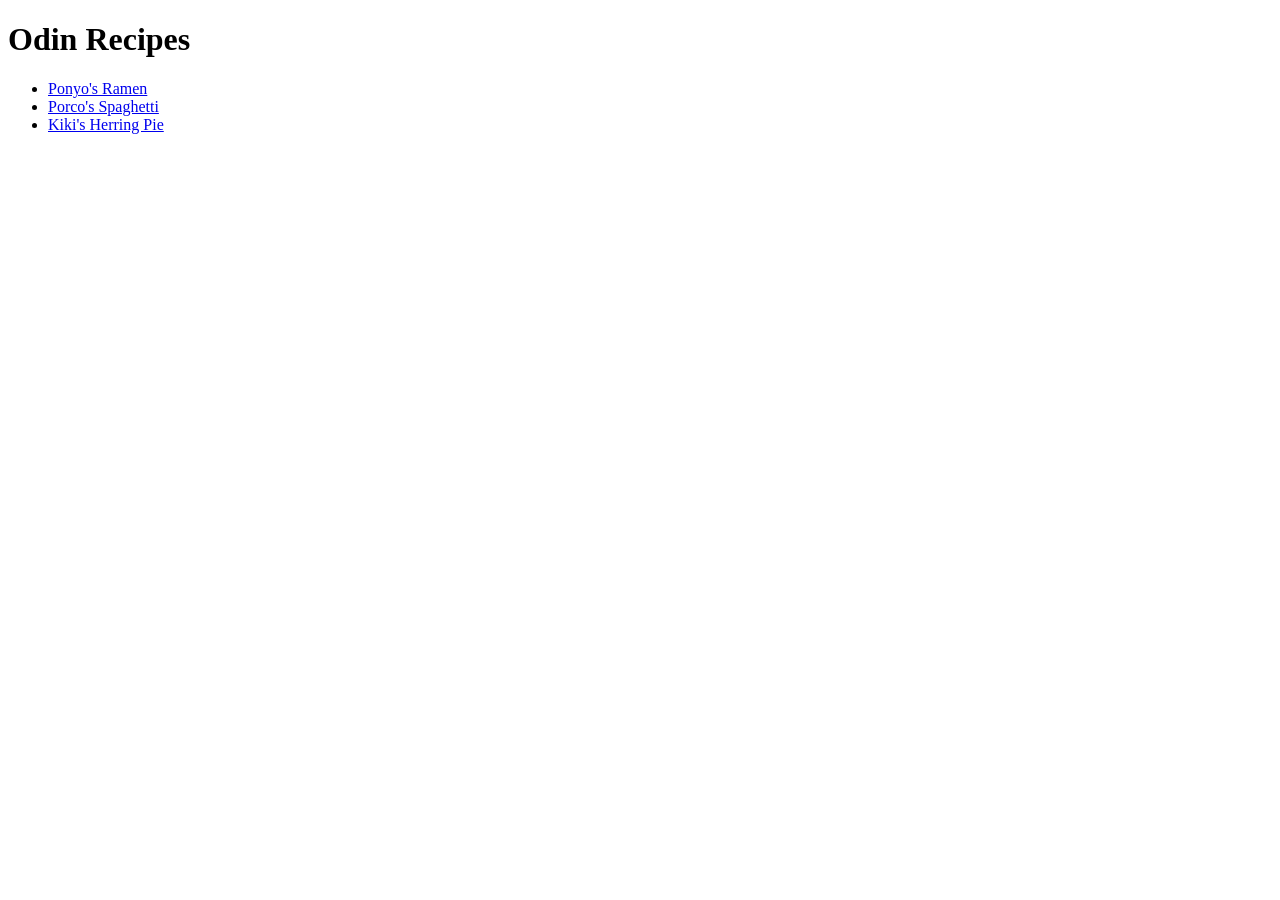
<file: index.html>
<!DOCTYPE html>
<html lang="en">
<head>
    <meta charset="UTF-8">
    <meta name="viewport" content="width=device-width, initial-scale=1.0">
    <title>My Ghibli Recipes</title>
</head>
<body>

    <h1>Odin Recipes</h1>

<ul>
    <li><a href="recipes/ponyos-ramen.html">Ponyo's Ramen</a></li>
    <li><a href="recipes/porcos-spaghetti.html">Porco's Spaghetti</a></li>
    <li><a href="recipes/kikis-herring-pie.html">Kiki's Herring Pie</a></li>
</ul>

</body>
</html>
</file>
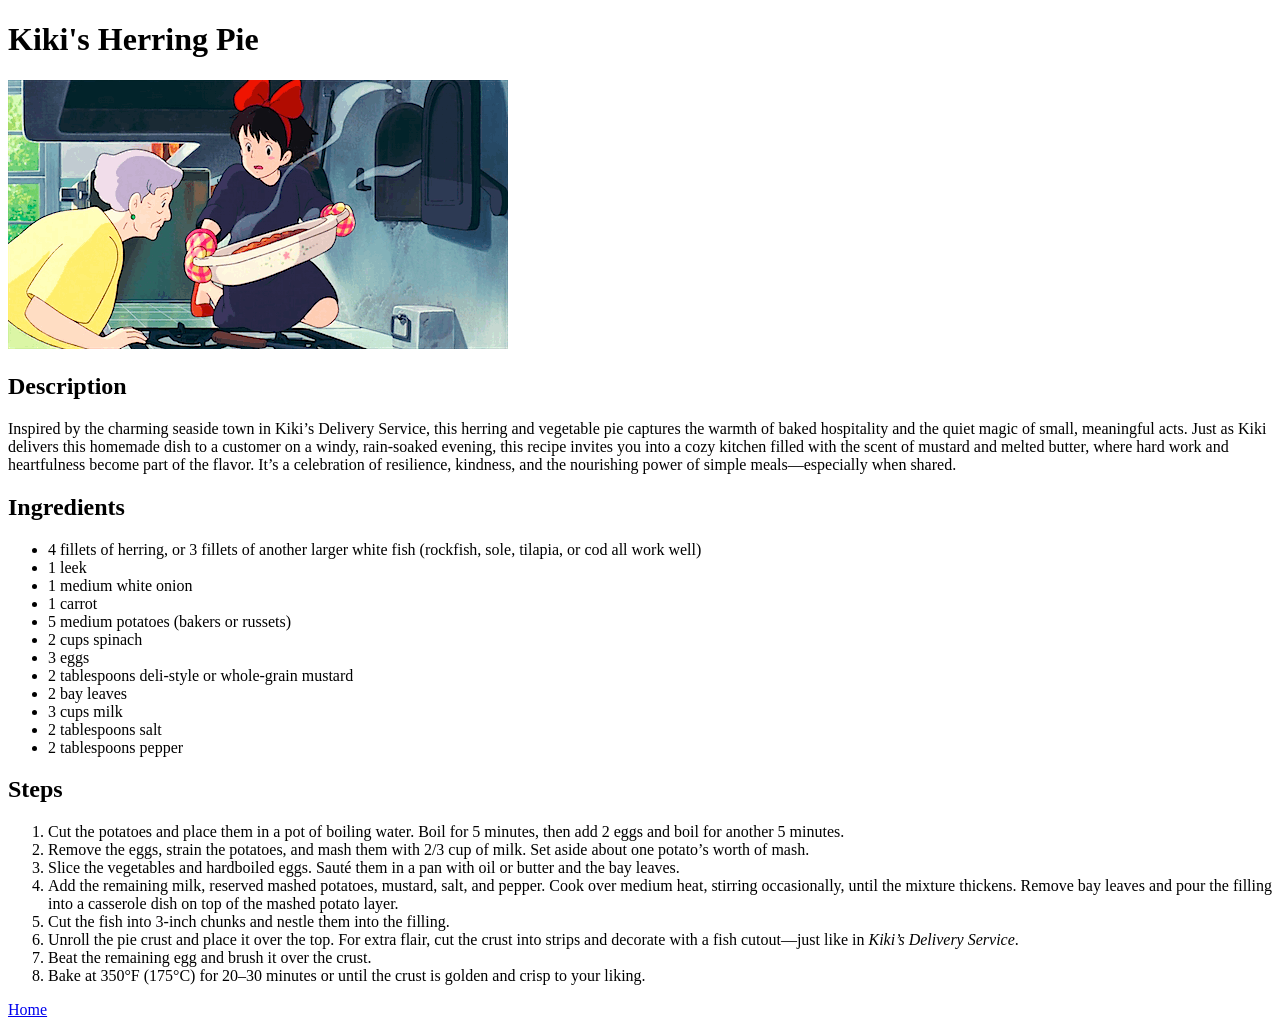
<file: recipes/kikis-herring-pie.html>
<!DOCTYPE html>
<html lang="en">
<head>
    <meta charset="UTF-8">
    <meta name="viewport" content="width=device-width, initial-scale=1.0">
    <title>Kiki's Herring Pie</title>
</head>
<body>
    <h1>Kiki's Herring Pie</h1>
    <img src="../images/Kiki/kikispie.gif" alt="Kiki's Pie Gif">
    
    <h2>Description</h2>

    <p>Inspired by the charming seaside town in Kiki’s Delivery Service, this
        herring and vegetable pie captures the warmth of baked hospitality and
        the quiet magic of small, meaningful acts. Just as Kiki delivers this
        homemade dish to a customer on a windy, rain-soaked evening, this recipe
        invites you into a cozy kitchen filled with the scent of mustard and
        melted butter, where hard work and heartfulness become part of the
        flavor. It’s a celebration of resilience, kindness, and the nourishing
        power of simple meals—especially when shared.</p>

    <h2>Ingredients</h2>

    <ul>
        <li>4 fillets of herring, or 3 fillets of another larger white fish
            (rockfish, sole, tilapia, or cod all work well)</li>
        <li>1 leek</li>
        <li>1 medium white onion</li>
        <li>1 carrot</li>
        <li>5 medium potatoes (bakers or russets)</li>
        <li>2 cups spinach</li>
        <li>3 eggs</li>
        <li>2 tablespoons deli-style or whole-grain mustard</li>
        <li>2 bay leaves</li>
        <li>3 cups milk</li>
        <li>2 tablespoons salt</li>
        <li>2 tablespoons pepper</li>
        
    </ul>

    <h2>Steps</h2>
    <ol>
        <li>Cut the potatoes and place them in a pot of boiling water.  
            Boil for 5 minutes, then add 2 eggs and boil for another  
            5 minutes.</li>
      
        <li>Remove the eggs, strain the potatoes, and mash them with  
            2/3 cup of milk. Set aside about one potato’s worth of mash.</li>
      
        <li>Slice the vegetables and hardboiled eggs. Sauté them in a  
            pan with oil or butter and the bay leaves.</li>
      
        <li>Add the remaining milk, reserved mashed potatoes, mustard,  
            salt, and pepper. Cook over medium heat, stirring  
            occasionally, until the mixture thickens. Remove bay leaves  
            and pour the filling into a casserole dish on top of the  
            mashed potato layer.</li>
      
        <li>Cut the fish into 3-inch chunks and nestle them into  
            the filling.</li>
      
        <li>Unroll the pie crust and place it over the top. For extra  
            flair, cut the crust into strips and decorate with a fish  
            cutout—just like in <em>Kiki’s Delivery Service</em>.</li>
      
        <li>Beat the remaining egg and brush it over the crust.</li>
      
        <li>Bake at 350°F (175°C) for 20–30 minutes or until the crust  
            is golden and crisp to your liking.</li>
      </ol>

    <a href="../index.html">Home</a>
</body>
</html>
</file>
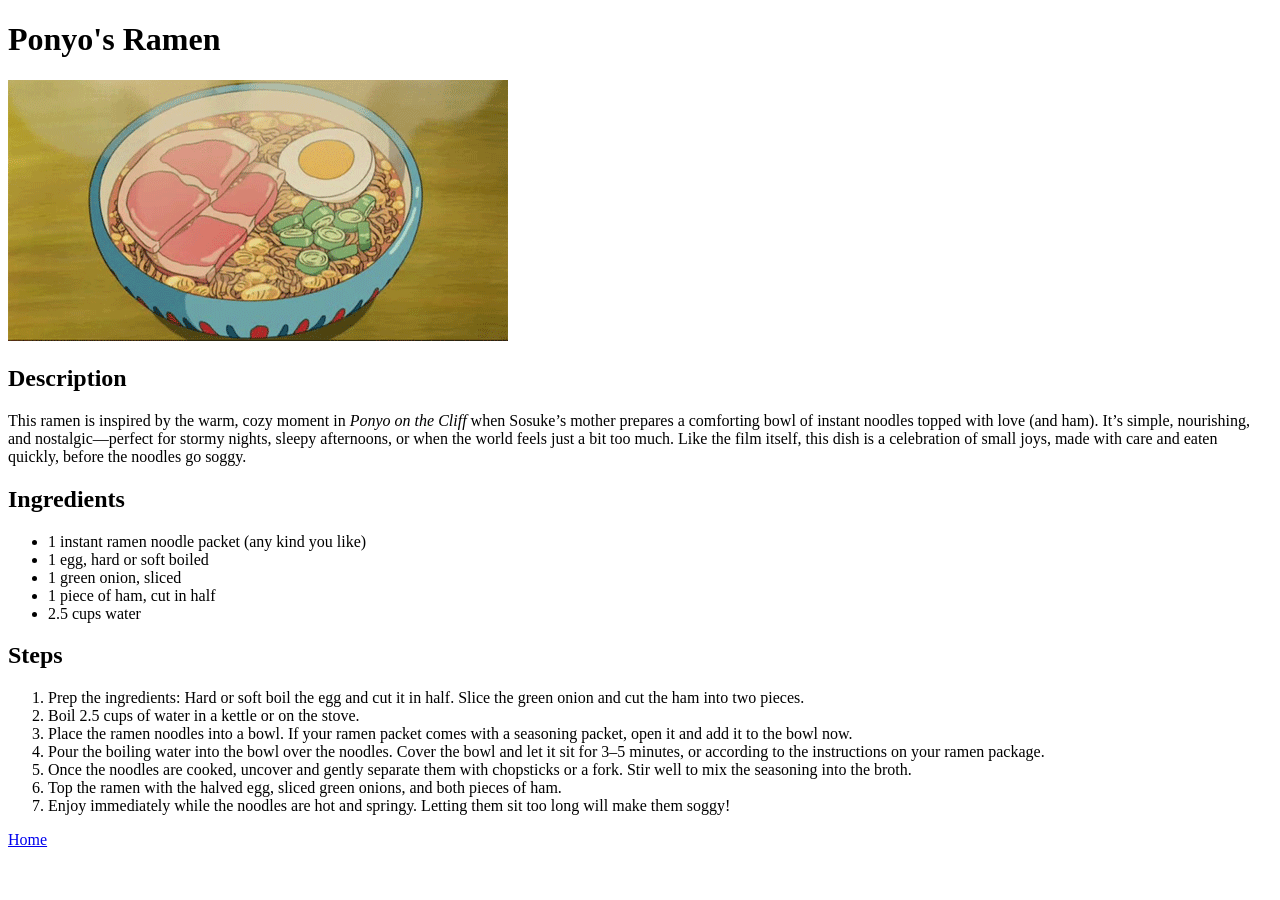
<file: recipes/ponyos-ramen.html>
<!DOCTYPE html>
<html lang="en">
<head>
    <meta charset="UTF-8">
    <meta name="viewport" content="width=device-width, initial-scale=1.0">
    <title>Ponyo's Ramen</title>
</head>
<body>

    <h1>Ponyo's Ramen</h1>
    <img src="../images/Ponyo/ponyos-ramen.webp" alt="Ponyo's Ramen Gif">

    <h2>Description</h2>
    <p>
        This ramen is inspired by the warm, cozy moment in <em>Ponyo on the  
        Cliff</em> when Sosuke’s mother prepares a comforting bowl of instant  
        noodles topped with love (and ham). It’s simple, nourishing, and  
        nostalgic—perfect for stormy nights, sleepy afternoons, or when the  
        world feels just a bit too much. Like the film itself, this dish is a  
        celebration of small joys, made with care and eaten quickly, before  
        the noodles go soggy.
      </p>


    <h2>Ingredients</h2>

    <ul>
        <li>1 instant ramen noodle packet (any kind you like)</li>
        <li>1 egg, hard or soft boiled</li>
        <li>1 green onion, sliced</li>
        <li>1 piece of ham, cut in half</li>
        <li>2.5 cups water</li>
      </ul>

    <h2>Steps</h2>

<ol>
  <li>Prep the ingredients: Hard or soft boil the egg and cut it  
      in half. Slice the green onion and cut the ham into two  
      pieces.</li>

  <li>Boil 2.5 cups of water in a kettle or on the stove.</li>

  <li>Place the ramen noodles into a bowl. If your ramen packet  
      comes with a seasoning packet, open it and add it to the  
      bowl now.</li>

  <li>Pour the boiling water into the bowl over the noodles. Cover  
      the bowl and let it sit for 3–5 minutes, or according to  
      the instructions on your ramen package.</li>

  <li>Once the noodles are cooked, uncover and gently separate  
      them with chopsticks or a fork. Stir well to mix the  
      seasoning into the broth.</li>

  <li>Top the ramen with the halved egg, sliced green onions,  
      and both pieces of ham.</li>

  <li>Enjoy immediately while the noodles are hot and springy.  
      Letting them sit too long will make them soggy!</li>
</ol>


    <a href="../index.html">Home</a>

</body>
</html>
</file>
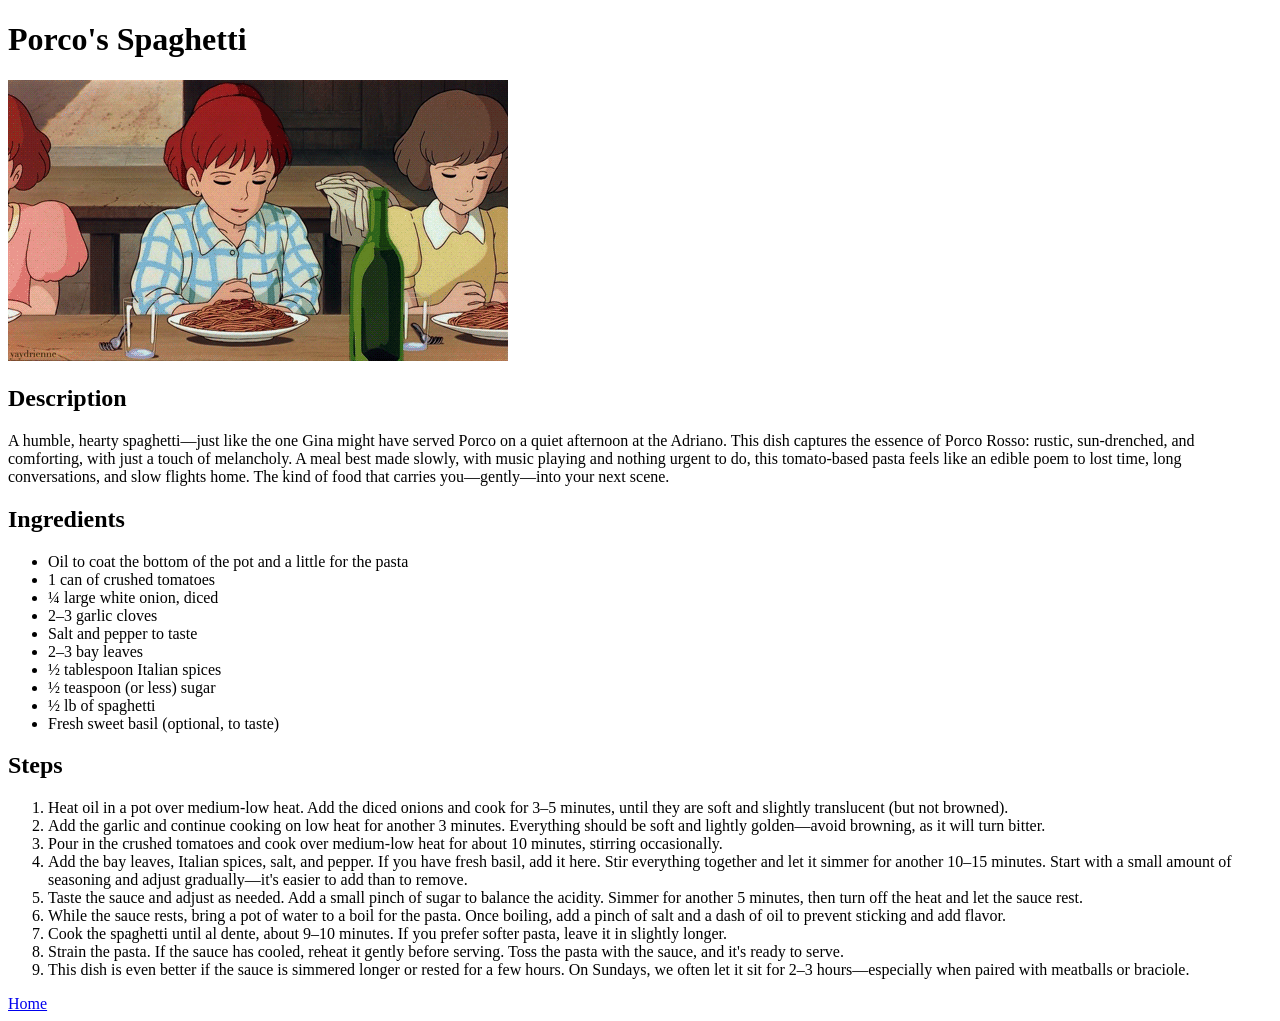
<file: recipes/porcos-spaghetti.html>
<!DOCTYPE html>
<html lang="en">
<head>
    <meta charset="UTF-8">
    <meta name="viewport" content="width=device-width, initial-scale=1.0">
    <title>Porco's Spaghetti</title>
</head>
<body>
    <h1>Porco's Spaghetti</h1>
    <img src="../images/Porco/porcospaghetti.gif" alt="Porco's Spaghetti Gif">
    
    <h2>Description</h2>
    <p>A humble, hearty spaghetti—just like the one Gina might have served
        Porco on a quiet afternoon at the Adriano. This dish captures the
        essence of Porco Rosso: rustic, sun-drenched, and comforting, with
        just a touch of melancholy. A meal best made slowly, with music
        playing and nothing urgent to do, this tomato-based pasta feels like
        an edible poem to lost time, long conversations, and slow flights
        home. The kind of food that carries you—gently—into your next scene.</p>

    <h2>Ingredients</h2>
    <ul>
        <li>Oil to coat the bottom of the pot and a little for the pasta</li>
        <li>1 can of crushed tomatoes</li>
        <li>¼ large white onion, diced</li>
        <li>2–3 garlic cloves</li>
        <li>Salt and pepper to taste</li>
        <li>2–3 bay leaves</li>
        <li>½ tablespoon Italian spices</li>
        <li>½ teaspoon (or less) sugar</li>
        <li>½ lb of spaghetti</li>
        <li>Fresh sweet basil (optional, to taste)</li>
      </ul>
      


    <h2>Steps</h2>

    <ol>
        <li>Heat oil in a pot over medium-low heat. Add the diced onions and  
            cook for 3–5 minutes, until they are soft and slightly translucent  
            (but not browned).</li>
      
        <li>Add the garlic and continue cooking on low heat for another  
            3 minutes. Everything should be soft and lightly golden—avoid  
            browning, as it will turn bitter.</li>
      
        <li>Pour in the crushed tomatoes and cook over medium-low heat  
            for about 10 minutes, stirring occasionally.</li>
      
        <li>Add the bay leaves, Italian spices, salt, and pepper. If you have  
            fresh basil, add it here. Stir everything together and let it  
            simmer for another 10–15 minutes. Start with a small amount of  
            seasoning and adjust gradually—it's easier to add than to remove.</li>
      
        <li>Taste the sauce and adjust as needed. Add a small pinch of sugar  
            to balance the acidity. Simmer for another 5 minutes, then turn  
            off the heat and let the sauce rest.</li>
      
        <li>While the sauce rests, bring a pot of water to a boil for the  
            pasta. Once boiling, add a pinch of salt and a dash of oil to  
            prevent sticking and add flavor.</li>
      
        <li>Cook the spaghetti until al dente, about 9–10 minutes. If you  
            prefer softer pasta, leave it in slightly longer.</li>
      
        <li>Strain the pasta. If the sauce has cooled, reheat it gently  
            before serving. Toss the pasta with the sauce, and it's ready  
            to serve.</li>
      
        <li>This dish is even better if the sauce is simmered longer or  
            rested for a few hours. On Sundays, we often let it sit for  
            2–3 hours—especially when paired with meatballs or braciole.</li>
      </ol>

    <a href="../index.html">Home</a>

</body>
</html>
</file>
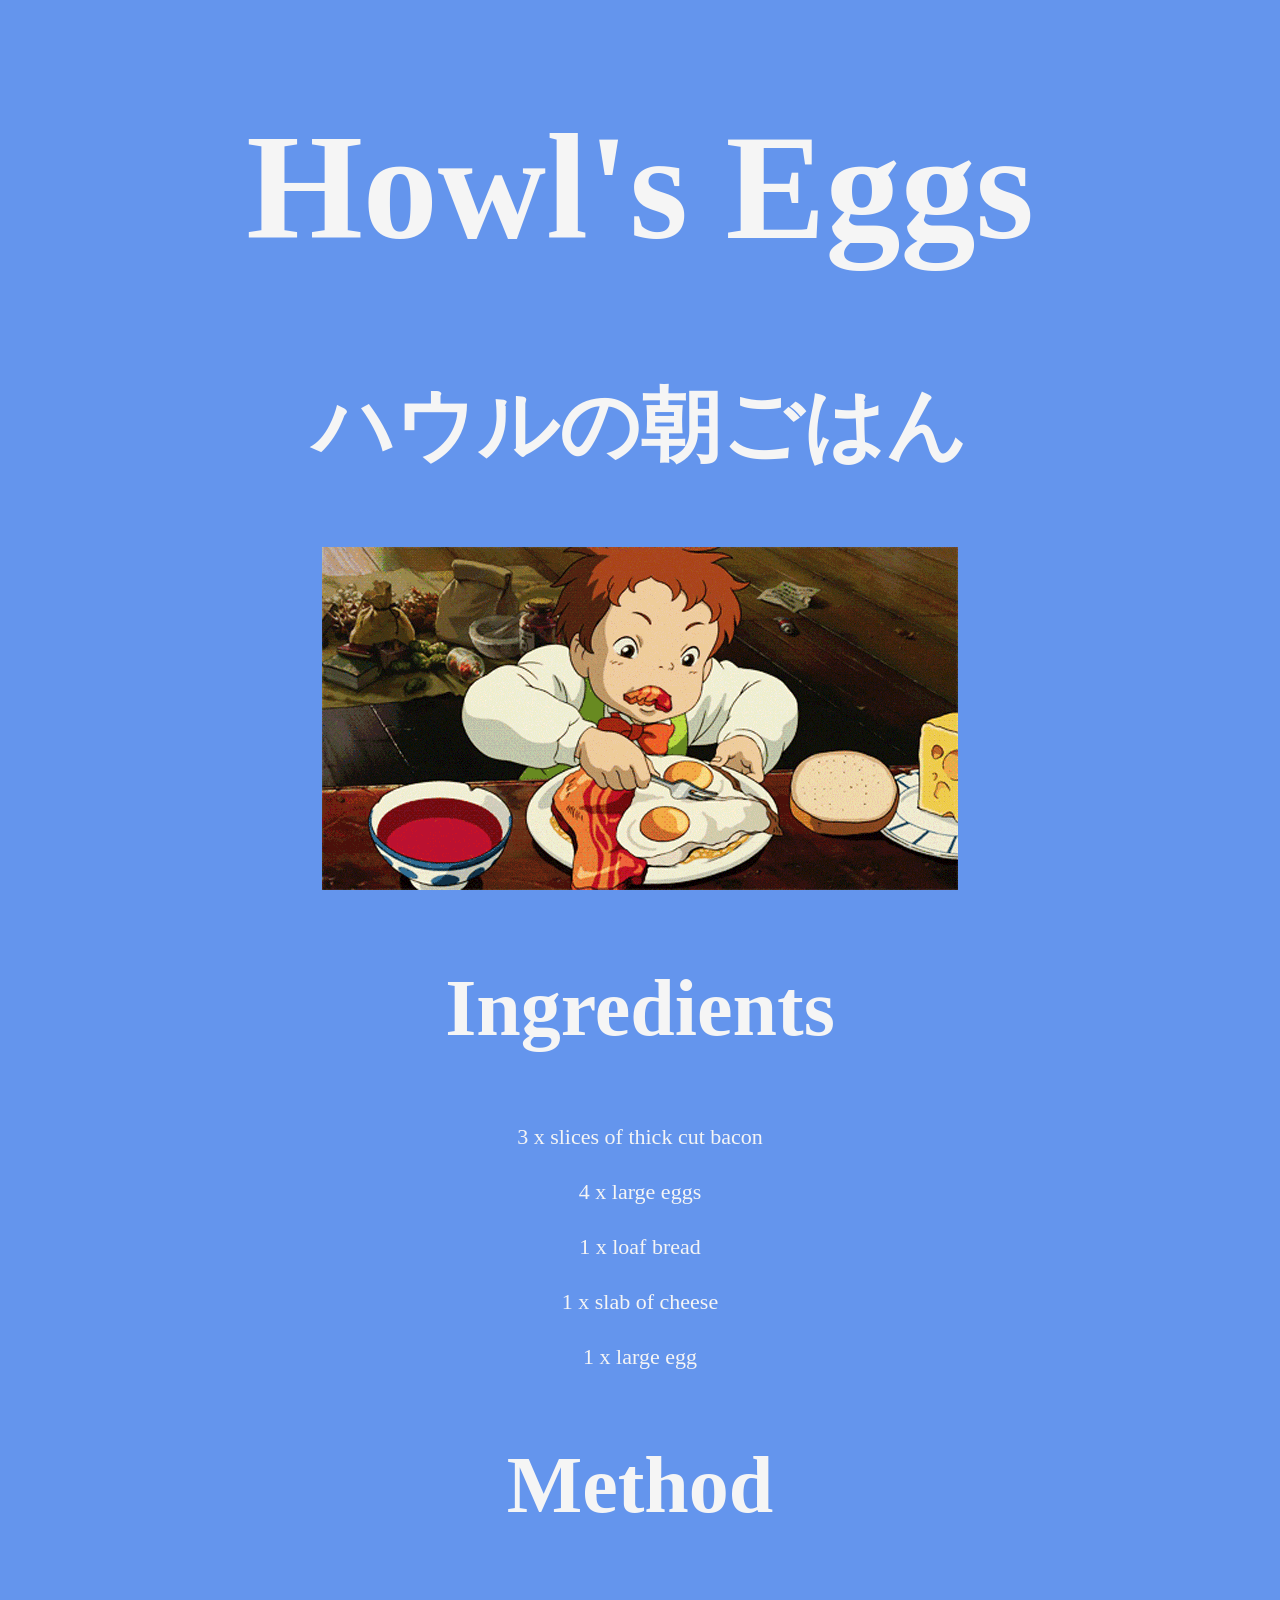
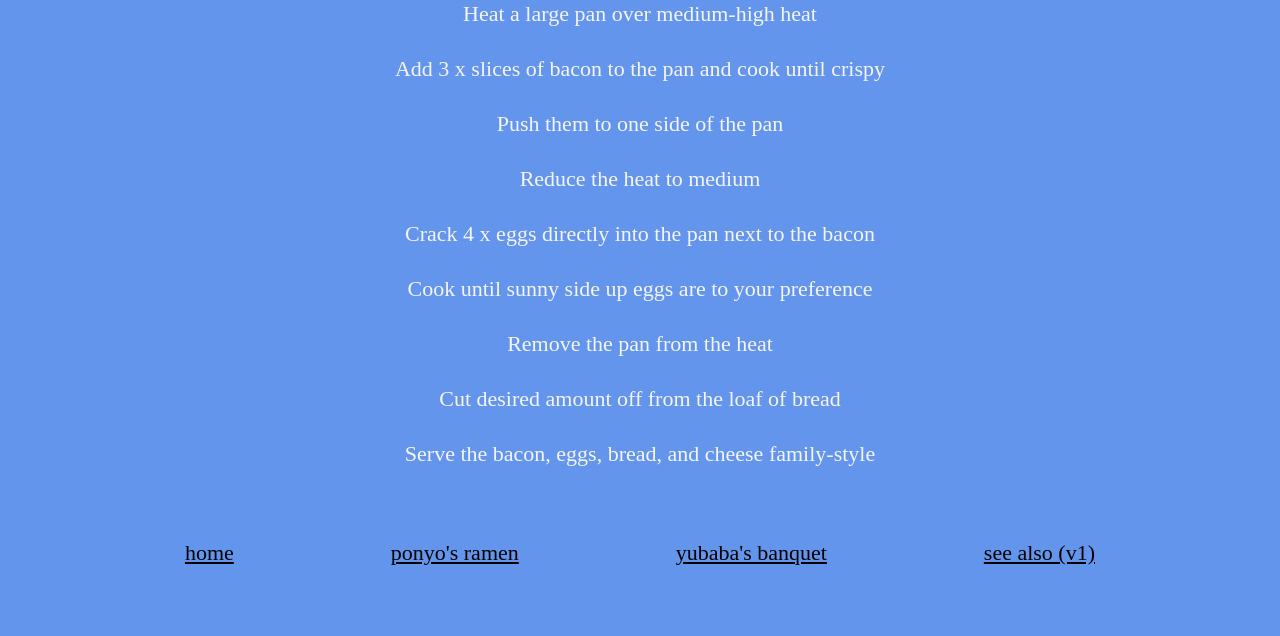
<file: recipes/howls_eggs/howls_eggs.html>
<!DOCTYPE html>
<html lang="en">
<head>
    <meta charset="UTF-8">
    <meta http-equiv="X-UA-Compatible" content="IE=edge">
    <meta name="viewport" content="width=device-width, initial-scale=1.0">
    <title>Howl's Eggs Recipe</title>
    <link rel="stylesheet" href="../howls_eggs/howls_eggs.css">
</head>
<body>

<h1>Howl's Eggs</h1>

<h2>ハウルの朝ごはん</h2>

<img src="../../images/howlseggsgif.gif">

<h2>Ingredients</h2>

<p>3 x slices of thick cut bacon</p>
<p>4 x large eggs</p>
<p>1 x loaf bread</p>
<p>1 x slab of cheese</p>
<p>1 x large egg</p>

<h2>Method</h2>

<p>Heat a large pan over medium-high heat</p>
<p>Add 3 x slices of bacon to the pan and cook until crispy</p>
<p>Push them to one side of the pan</p>
<p>Reduce the heat to medium</p>
<p>Crack 4 x eggs directly into the pan next to the bacon</p>
<p>Cook until sunny side up eggs are to your preference</p>
<p>Remove the pan from the heat</p>
<p>Cut desired amount off from the loaf of bread</p>
<p>Serve the bacon, eggs, bread, and cheese family-style</p>

    <footer class="footer">

        <div><a href="../../index.html">home</a></div>
        <div><a href="../ponyos_ramen/ponyos_ramen.html">ponyo's ramen</a></div>
       <div><a href="../yubabas_banquet/yubaba.html">yubaba's banquet</a></div> 
       <div><a href="https://masonmarcobello.github.io/odin-recipes/recipes/ponyosramen.html">see also (v1)</a></div>

    </footer>
    
</body>
</html>
</file>
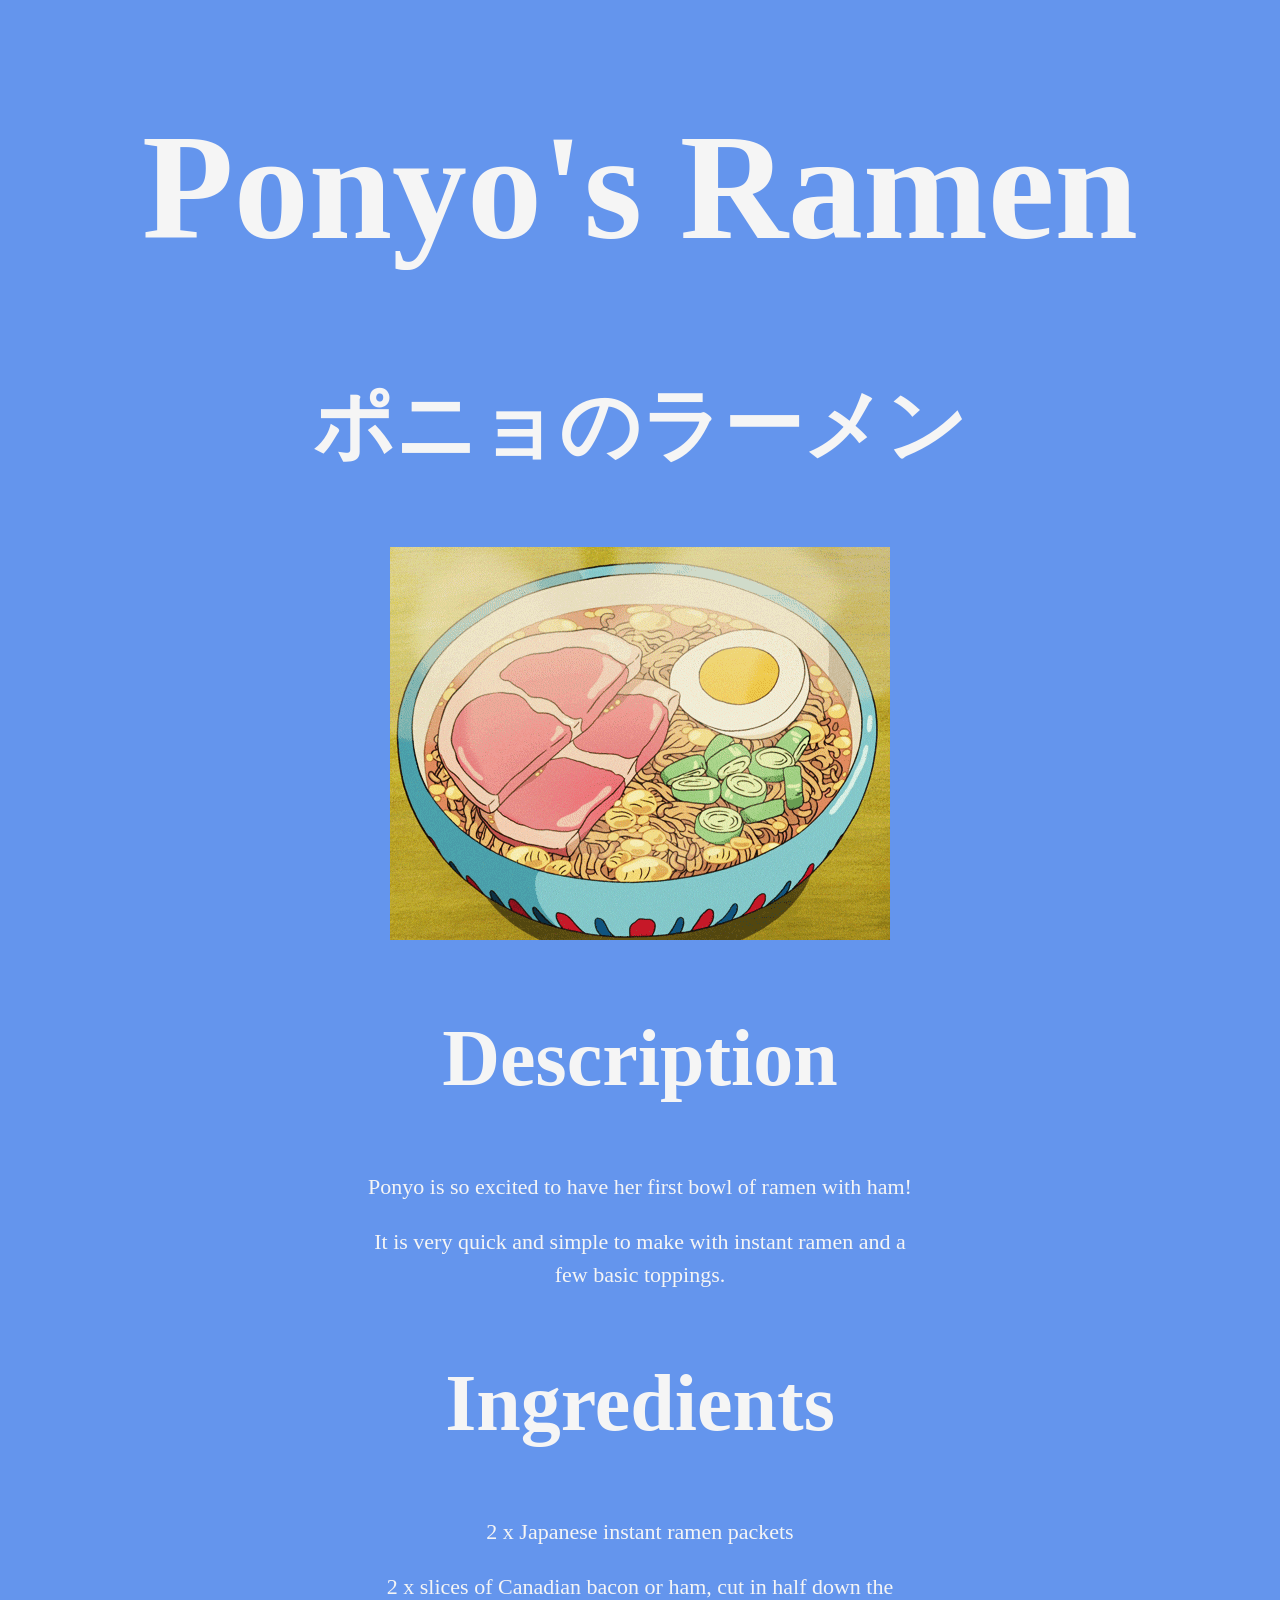
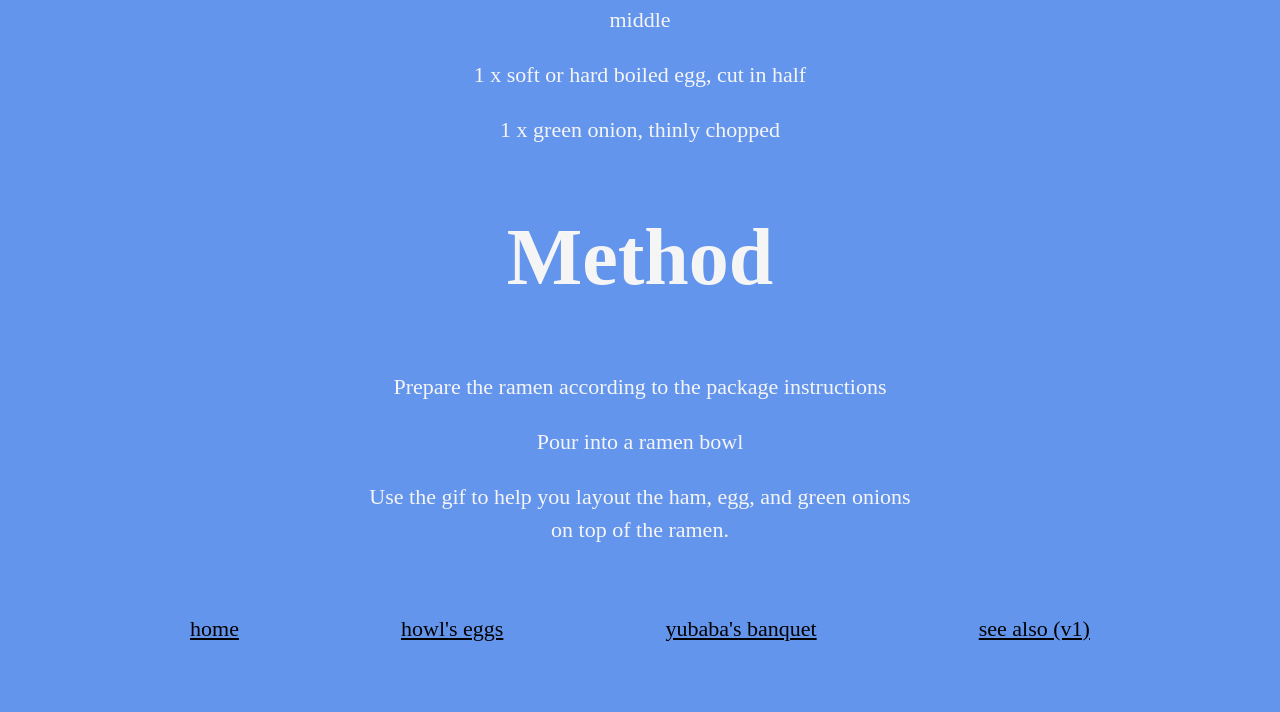
<file: recipes/ponyos_ramen/ponyos_ramen.html>
<!DOCTYPE html>
<html lang="en">
<head>
    <meta charset="UTF-8">
    <meta http-equiv="X-UA-Compatible" content="IE=edge">
    <meta name="viewport" content="width=device-width, initial-scale=1.0">
    <title>Ponyo's Ramen Recipe</title>
    <link rel="stylesheet" href="../ponyos_ramen/ponyo.css">

</head>
<body>
    <h1>Ponyo's Ramen</h1>
    <h2>ポニョのラーメン</h2>

    <img src="../../images/Ponyo_Ramen_gif.gif">

    <h2> Description</h2>
    <p>Ponyo is so excited to have her first bowl of ramen with ham!</p>
      <p>It is very quick and simple to make with instant ramen and a few basic toppings.</p>

        <h2>Ingredients</h2>
        
            <p>2 x Japanese instant ramen packets</p>
            <p>2 x slices of Canadian bacon or ham, cut in half down the middle</p>
            <p>1 x soft or hard boiled egg, cut in half</p>
            <p>1 x green onion, thinly chopped</p>

        <h2>Method</h2>

            <p>Prepare the ramen according to the package instructions</p>
            <p>Pour into a ramen bowl</p>  
            <p>Use the gif to help you layout the ham, egg, and green onions on top of the ramen.</p> 

    <footer class="footer">

        <div><a href="../../index.html">home</a></div>
        <div><a href="../howls_eggs/howls_eggs.html">howl's eggs</a></div>
       <div><a href="../yubabas_banquet/yubaba.html">yubaba's banquet</a></div> 
       <div><a href="https://masonmarcobello.github.io/odin-recipes/recipes/ponyosramen.html">see also (v1)</a></div>

    </footer>


</body>
</html>
</file>
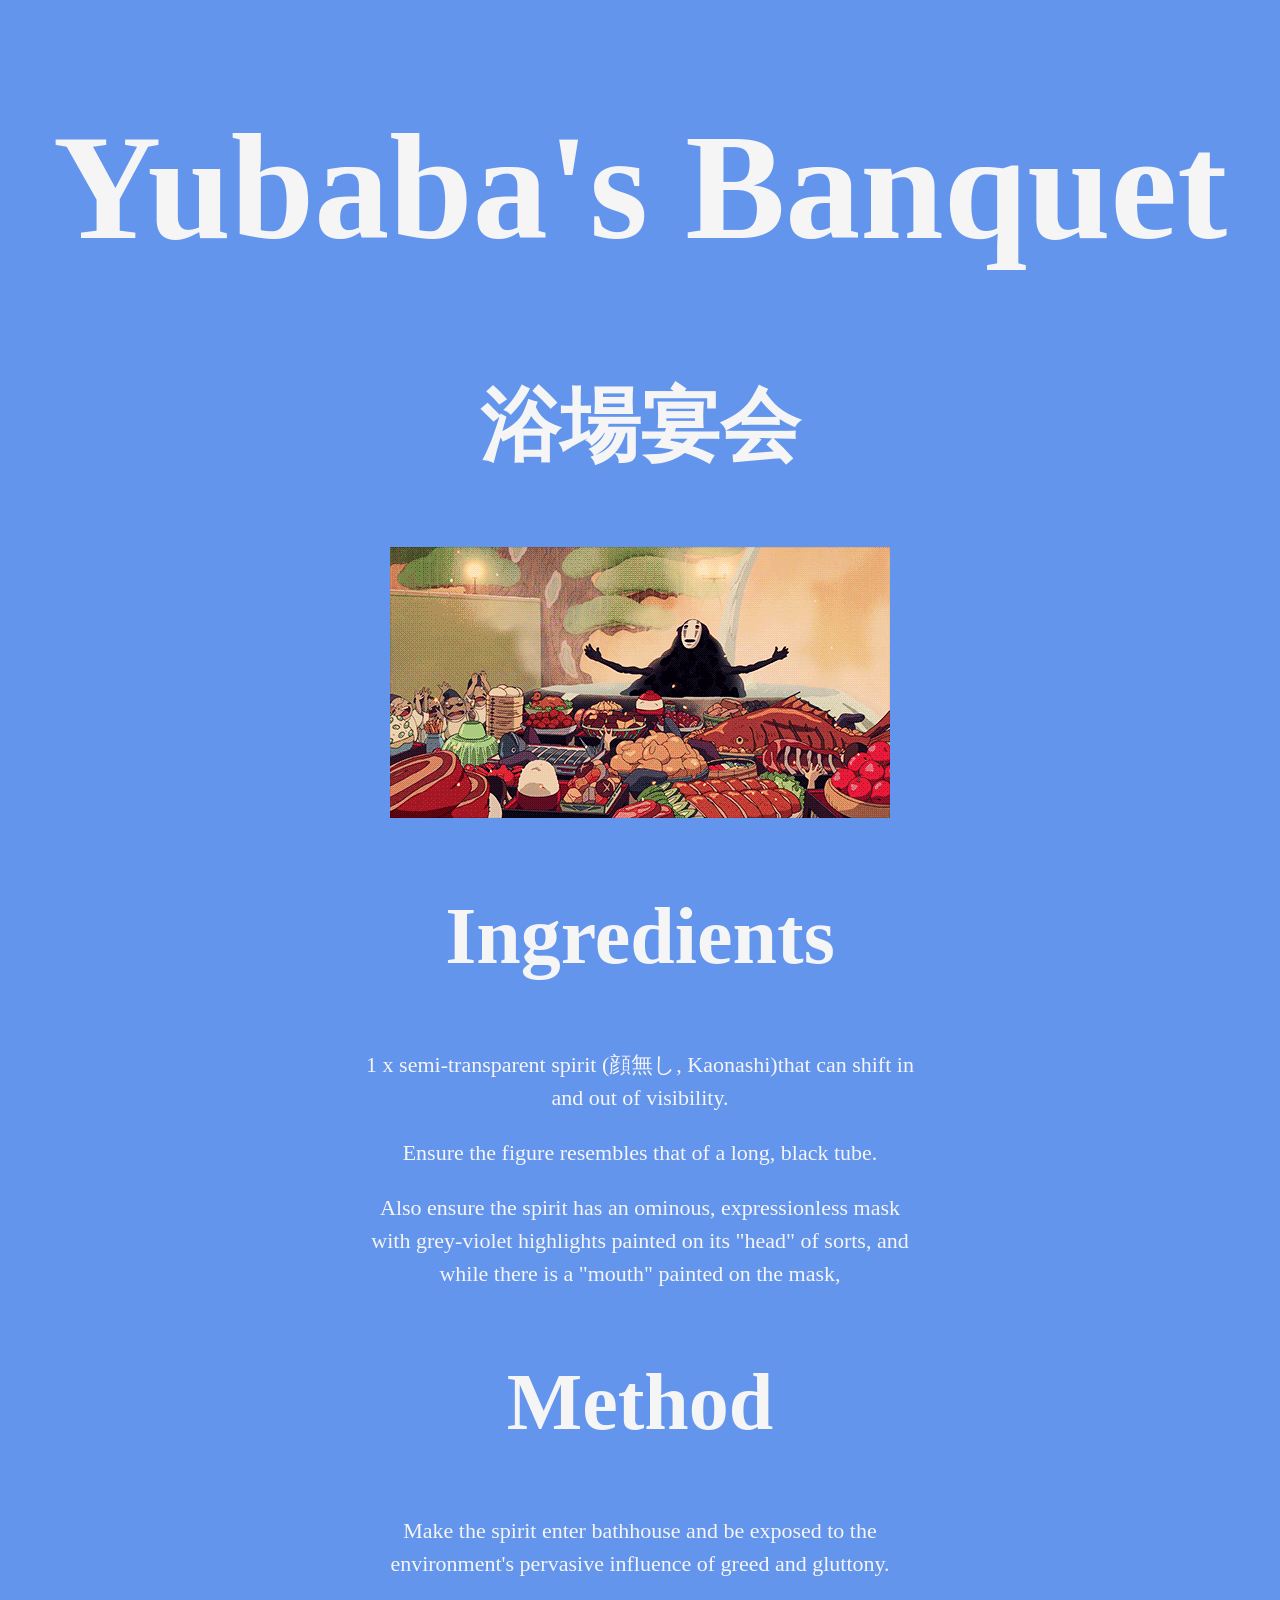
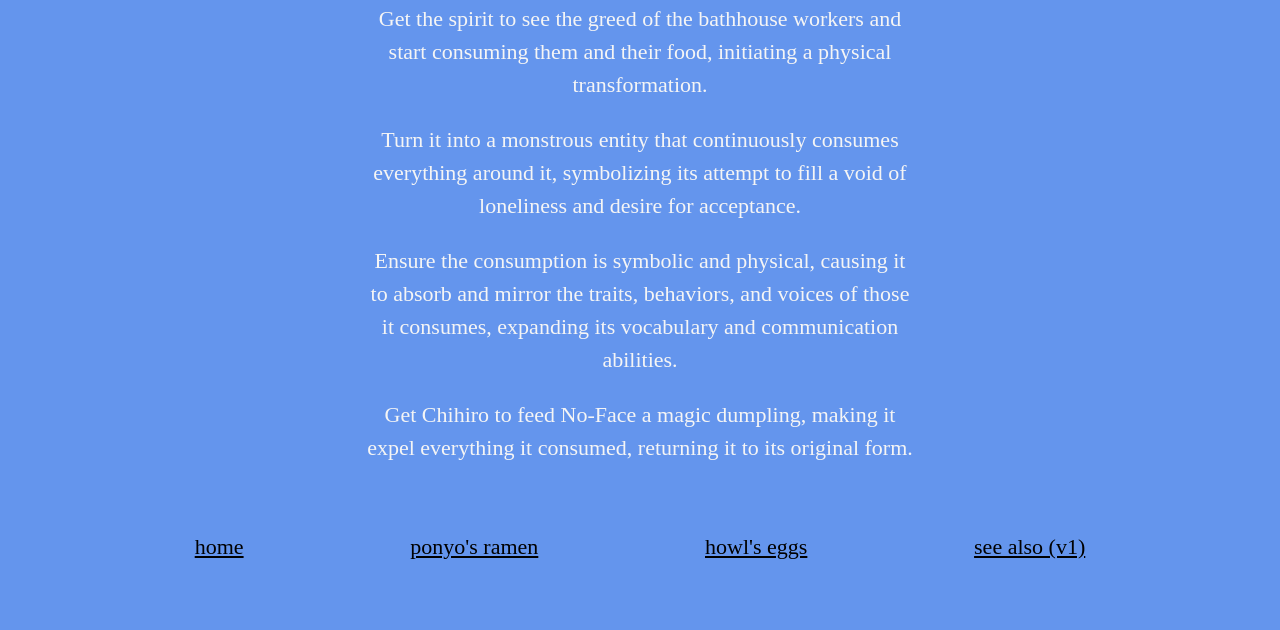
<file: recipes/yubabas_banquet/yubaba.html>
<!DOCTYPE html>
<html lang="en">
<head>
    <meta charset="UTF-8">
    <meta http-equiv="X-UA-Compatible" content="IE=edge">
    <meta name="viewport" content="width=device-width, initial-scale=1.0">
    <title>Yubabas Banquet</title>
    <link rel="stylesheet" href="./yubaba.css">

</head>
<body>
<h1> Yubaba's Banquet</h1>

<h2>浴場宴会</h2>

<img src="../../images/noface-yubaba.gif">
    
<h2>Ingredients</h2>

    <p>1 x semi-transparent spirit (顔無し, Kaonashi)that can shift in and out of visibility.</p>

    <p>Ensure the figure resembles that of a long, black tube.</p>

    <p>Also ensure the spirit has an ominous, expressionless mask with grey-violet highlights 
    painted on its "head" of sorts, and while there is a "mouth" painted on the mask, </p>

<h2>Method</h2>

    <p>Make the spirit enter bathhouse and be exposed to the environment's pervasive influence of greed and gluttony.</p>

    <p>Get the spirit to see the greed of the bathhouse workers and start consuming them and their food, initiating a physical transformation.</p>

    <p>Turn it into a monstrous entity that continuously consumes everything around it, 
    symbolizing its attempt to fill a void of loneliness and desire for acceptance.</p>

    <p>Ensure the consumption is symbolic and physical, causing it to absorb and mirror the traits, 
        behaviors, and voices of those it consumes, expanding its vocabulary and communication abilities.</p>

    <p>Get Chihiro to feed No-Face a magic dumpling, making it expel everything it consumed, returning it to its original form.</p>

<footer class="footer">

    <div><a href="../../index.html">home</a></div>
    <div><a href="../ponyos_ramen/ponyos_ramen.html">ponyo's ramen</a></div>
   <div><a href="../howls_eggs/howls_eggs.html">howl's eggs</a></div> 
   <div><a href="https://masonmarcobello.github.io/odin-recipes/recipes/ponyosramen.html">see also (v1)</a></div>


</footer>

</body>
</html>
</file>
<file: recipes/howls_eggs/howls_eggs.css>
body {
    background: cornflowerblue;
    color: whitesmoke;
    font-size: 22px;
    text-align: center;
}

h1 {
    font-size: 150px;
}

h2 {
    font-size: 80px;
}

p {
    line-height: 1.5;
}

.footer {
    display: flex;
    align-items: center;
    background-color: cornflowerblue;
    justify-content: space-evenly;
    padding: 20px;
    margin-top: 50px;
    margin-bottom: 50px;
    color: whitesmoke;
}


a:link {
    color: black;
}

a:visited {
    color: purple;
}

a:hover {
    color: pink;
}
</file>
<file: recipes/ponyos_ramen/ponyo.css>
body {
    background: cornflowerblue;
    color: whitesmoke;
    font-size: 22px;
    text-align: center;
}

h1 {
    font-size: 150px;
}

h2 {
    font-size: 80px;
}

p {
    line-height: 1.5;
}

p {
    max-width: 50ch;
    margin-left: auto;
    margin-right: auto;
}

.footer {
    display: flex;
    align-items: center;
    background-color: cornflowerblue;
    justify-content: space-evenly;
    padding: 20px;
    margin-top: 50px;
    margin-bottom: 50px;
    color: whitesmoke;
}

a:link {
    color: black;
}

a:visited {
    color: purple;
}

a:hover {
    color: pink;
}
</file>
<file: recipes/yubabas_banquet/yubaba.css>
body {
    background: cornflowerblue;
    color: whitesmoke;
    font-size: 22px;
    text-align: center;
}

h1 {
    font-size: 150px;
}

h2 {
    font-size: 80px;
}

p {
    line-height: 1.5;
}

p {
    max-width: 50ch;
    margin-left: auto;
    margin-right: auto;
}

.footer {
    display: flex;
    align-items: center;
    background-color: cornflowerblue;
    justify-content: space-evenly;
    padding: 20px;
    margin-top: 50px;
    margin-bottom: 50px;
    color: whitesmoke;
}

a:link {
    color: black;
}

a:visited {
    color: purple;
}

a:hover {
    color: pink;
}
</file>
